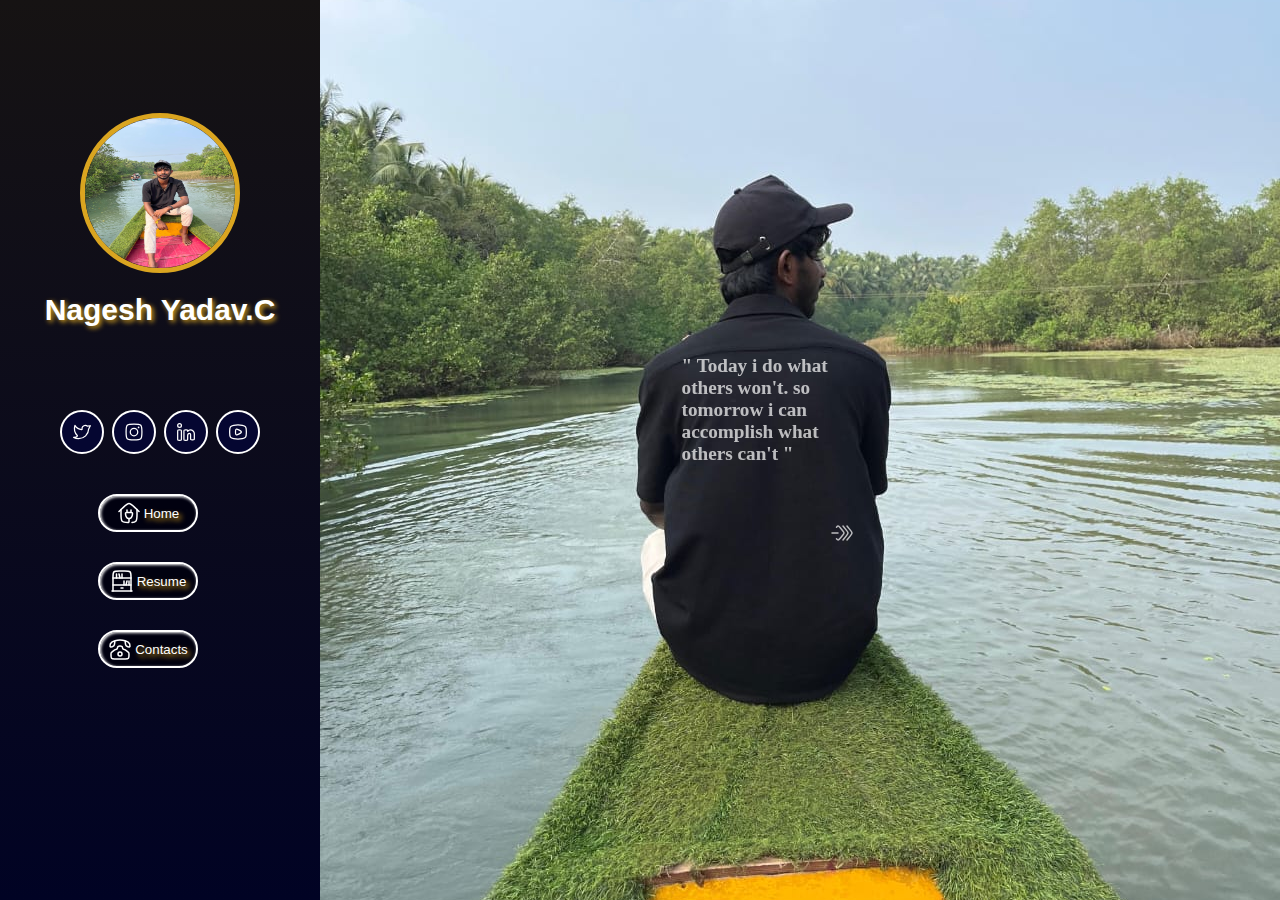
<file: index.html>
<!DOCTYPE html>
<html lang="en">
<head>
    <meta charset="UTF-8">
    <meta name="viewport" content="width=device-width, initial-scale=1.0">
    <title>Document</title>
    <link rel="stylesheet" href="style1.css">
</head>
<body>
    <div class="left">
        <div class="card">
        <img src="images/i5.jpeg" alt="" width="150px" height="150px">
        <h2>Nagesh Yadav.C</h2></div>
        <div class="logos">
            <div><img src="logos/twitter.svg" alt=""></div>
            <div><img src="logos/insta.svg" alt=""></div>
            <div><img src="logos/linkedin.svg" alt=""></div>
            <div><img src="logos/youtube.svg" alt=""></div>
        </div>
        <div class="next">
            <ul>
                <li><a href="https://nageshyadav23.github.io/protofolio/"><button><img src="logos/home.svg" alt="">Home</button></a></li>
                <li><a href="https://nageshyadav23.github.io/protofolio/Resume.html"><button><img src="logos/resume.svg" alt="">Resume</button></a></li>
                <li><a href="https://nageshyadav23.github.io/protofolio/Contactus.html"><button><img src="logos/contact.svg" alt="">Contacts</button></a></li>
        </div>
    </div>
    <div class="right">
        <div class="info">
            <p>" Today i do what others won't. so tomorrow i can accomplish what others can't  "</p>
            <img src="logos/info.svg" alt="">
        </div>
       </div>
</body>
</html>
</file>
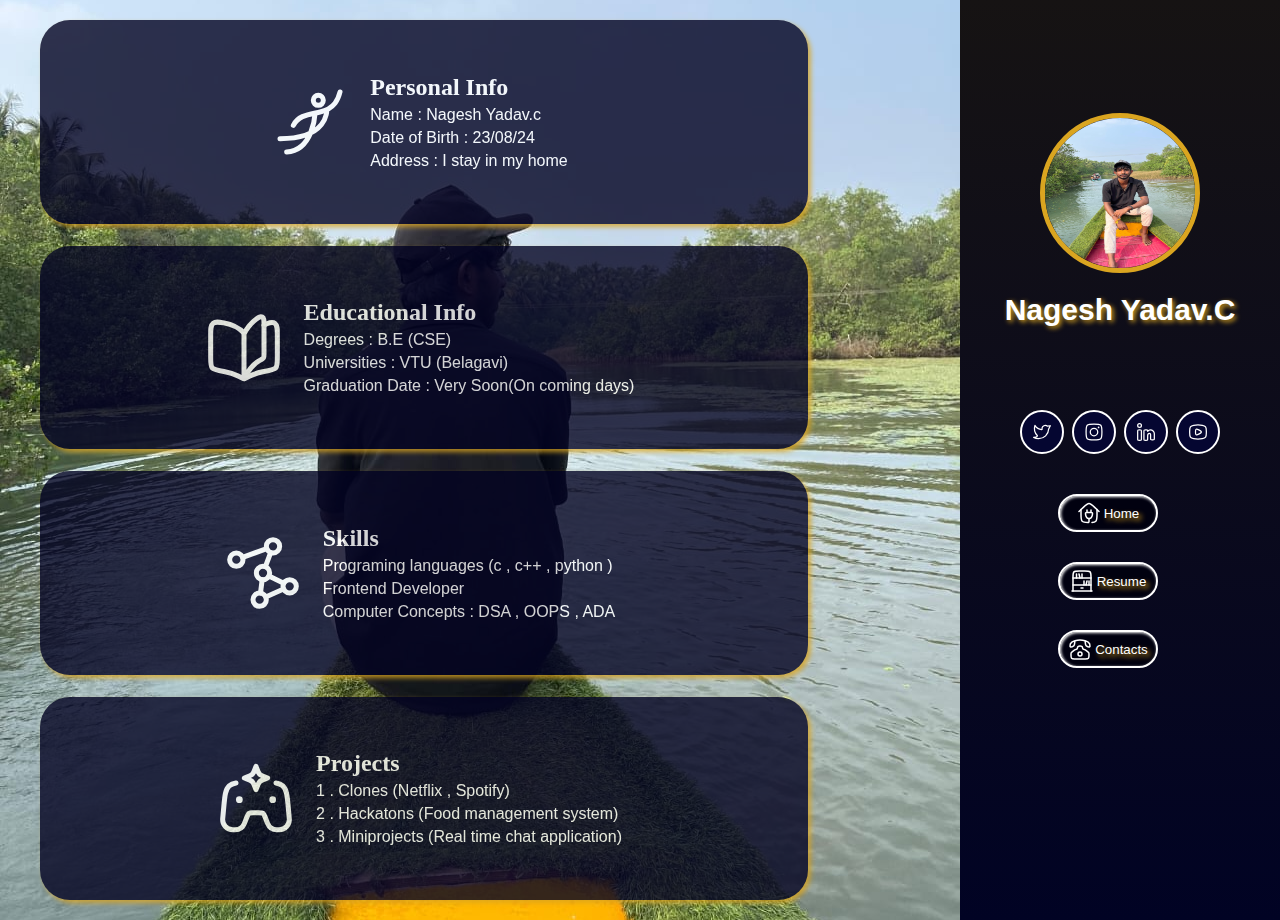
<file: Resume.html>
<!DOCTYPE html>
<html lang="en">
<head>
    <meta charset="UTF-8">
    <meta name="viewport" content="width=device-width, initial-scale=1.0">
    <title>Document</title>
    <link rel="stylesheet" href="style1.css">
</head>
<body>
    <div class="rright">
       <div class="rcard">
        <img src="logos/personal.svg" alt="personal">
        <div class="cardinfo"><h2>Personal Info</h2>
        <div>Name : Nagesh Yadav.c</div>
        <div>Date of Birth : 23/08/24</div>
        <div>Address : I stay in my home</div>
       </div></div>
       <div class="rcard">
        <img src="logos/edu.svg" alt="Educational Info">
        <div class="cardinfo"><h2>Educational Info</h2>
        <div>Degrees : B.E (CSE)</div>
        <div>Universities : VTU (Belagavi)</div>
        <div>Graduation Date : Very Soon(On coming days)</div>
       </div></div>
       <div class="rcard">
        <img src="logos/skill.svg" alt="Skills">
        <div class="cardinfo"><h2>Skills</h2>
        <div>Programing languages (c , c++ , python ) </div>
        <div>Frontend Developer  </div>
        <div>Computer Concepts : DSA , OOPS , ADA</div>
       </div></div>
       <div class="rcard">
        <img src="logos/project.svg" alt="Projects">
        <div class="cardinfo"><h2>Projects</h2>
        <div>1 . Clones (Netflix , Spotify)</div>
        <div>2 . Hackatons (Food management system)</div>
        <div>3 . Miniprojects (Real time chat application)</div>
       </div></div>
        </div>
    <div class="left">
        <div class="card">
        <img src="images/i5.jpeg" alt="" width="150px" height="150px">
        <h2>Nagesh Yadav.C</h2></div>
        <div class="logos">
            <div><img src="logos/twitter.svg" alt=""></div>
            <div><img src="logos/insta.svg" alt=""></div>
            <div><img src="logos/linkedin.svg" alt=""></div>
            <div><img src="logos/youtube.svg" alt=""></div>
        </div>
        <div class="next">
            <ul>
                <li><a href="https://nageshyadav23.github.io/protofolio/"><button><img src="logos/home.svg" alt="">Home</button></a></li>
                <li><a href="https://nageshyadav23.github.io/protofolio/Resume.html"><button><img src="logos/resume.svg" alt="">Resume</button></a></li>
                <li><a href="https://nageshyadav23.github.io/protofolio/Contactus.html"><button><img src="logos/contact.svg" alt="">Contacts</button></a></li>
        </div>
    </div>
   
</body>
</html>
</file>
<file: style1.css>
*{
    margin: 0;padding: 0;
}

body{
    display: flex;

}

.right,.rright{
    width: 75vw;
    min-height: 100vh;
    background-image: url("images/i6.jpeg");
    
    background-size:cover ;
    background-repeat: no-repeat;
    background-position: center;
    background-color: black;
    }
    .rright{
        /* background: linear-gradient(rgb(50, 37, 4),rgb(21, 20, 20)); */
        display: flex;
        flex-wrap: wrap;
        padding: 10px;
        gap: 2px;
       
    }

.left{
    width: 25vw;
    min-height: 100vh;
    background: linear-gradient(rgb(22, 19, 19),rgb(1, 3, 36));
    /* background-color: rgb(3, 4, 28); */
    color: white;

   }
   .card{width: 20vw;
    height: 40vh;
    margin-top: 40px;
    margin-left:  2.5vw;
    display: flex;
    flex-direction: column;
    justify-content: center;
    align-items: center;
    gap: 20px;
   
   }

   .card img{
    border: 5px solid goldenrod;
    border-radius: 80px;
    cursor: pointer;
}

.card h2{
    font-family:'Trebuchet MS', 'Lucida Sans Unicode', 'Lucida Grande', 'Lucida Sans', Arial, sans-serif;
    text-shadow: 2px 2px 5px goldenrod;
    font-size: 30px;
    
}
.logos{
   
    display: flex;
    width: 25vw;
    
    justify-content:center;
    align-items: center;
    gap: 8px;
    margin-top: 10px;
  
}
.logos div{
    width:40px;
    height:40px;
    display: flex;
    justify-content: center;
    align-items: center;
   background-color: rgb(5, 6, 49);
    border-radius: 80px;
    border: 2px solid white;

}
.logos div img{
    width: 20px;
    filter: invert();
}
.next{
    
    width: 20vw;
    height: 30vh;
    margin-top:  40px;
    margin-left: 20px;
   }
   .next ul{
    list-style: none;
    display: flex;
    flex-direction: column;
    justify-content:space-between;
    align-items: center;
    gap: 30px
    ;

   }
   .next ul li a{
    text-decoration: none;
    color: white;
    font-family:'Trebuchet MS', 'Lucida Sans Unicode', 'Lucida Grande', 'Lucida Sans', Arial, sans-serif;
    
    }
   .next ul li a button{
    background-color: rgb(1, 1, 16);
    min-width: 100px;
    padding: 5px ;
    display: flex;
    justify-content: center;
    align-items: center;
    gap: 3px;
    border: 2px solid white;
    box-shadow: 1px 1px 3px white inset;
    border-radius: 20px;
    color: white;
    text-shadow: 3px 3px 5px goldenrod;
   }
   .logos div:hover{
    background-color: rgb(14, 14, 99);
    border: 2px solid  rgb(1, 1, 16);
    box-shadow: 2px 2px 10px goldenrod;
    cursor: pointer;
    padding:2px 5px;
   }
   .next ul li a button:hover{
           background-color: rgb(14, 14, 99);
           border: 2px solid  rgb(1, 1, 16);
           box-shadow: 2px 2px 10px goldenrod;
           cursor: pointer;
           padding: 5px 15px;
}
   .next ul li a button img{
    filter: invert();
   }
 
   .info
   {
    height: 30vh;
    width: 15vw;
    border-radius: 8px;
    color: white;
    margin:30vh 22vw;
    opacity: 0.7;
    display:flex;
    align-items: center;
    justify-content: center;
    flex-direction: column;
    padding: 5px 80px;
    position: absolute;
   font-weight: bolder;
   font-size: larger;
   font-family:cursive
    
   }
   .info img{
    position: absolute;
    bottom: 5px;
    right: 100px;
    filter: invert();
   }

   .rcard{
    width: 60vw;
    background-color: rgb(3, 3, 34);
    opacity: 0.8;
    border-radius: 30px;
    position:relative;
    color: white;
    margin: 10px 30px;
    box-shadow: 3px 3px 5px goldenrod;
    display:flex;
    justify-content: center;
    align-items: center;
    gap: 10px;
    
  
   }
   .rcard img{
  width: 80px;
  filter: invert();
  }

   .cardinfo{
    padding: 0 10px;
    display: flex;
    flex-direction: column;
    gap: 5px;
    padding-bottom: 10px;
    
   }
   .cardinfo h2{
    padding-top: 10px;
    font-family:'Times New Roman', Times, serif;
   }
   .cardinfo div{
    font-family: sans-serif;
   }
   .rcard:hover{
    background-color: goldenrod;
    color: black;

   }

   .contact{
    background: linear-gradient(rgb(22, 19, 19),rgb(1, 3, 36));
    width: 60vw;
    height: 80vh;
    display: flex;
   justify-content: center;
    align-items: center;
    gap: 100px;
    margin: 60px auto;
    opacity: 0.8;
    color:white;
    position: relative;
    border-radius: 20px;
   }
   .bl{
    display: flex;
    flex-direction: column;
   }
   .block{
    padding: 10px;
    min-width: 180px;
    min-height: 50px;
    /* background-color: aquamarine; */
    margin: 5px;

   }
   .input{
    width: 22vw;
    height: 45vh;
  
    display: flex;
    flex-direction: column;
    justify-content: center;
    gap: 20px;
    font-size: medium;
    font-family:Arial, Helvetica, sans-serif;
    position: relative;
    top: 30px;
    
   }
   .input input{
    width: 100%;
    margin-top: 5px;
    background-color: white;

    height: 20px;
    border-radius: 4px;
   }
  .msg input{
   max-width: 22vw;
    height: 80px;
   
  }
  .contact h1{
    position: absolute;
    top: 30px;
  }

  .input button{
    padding: 7px;
    width: 80px;
    border-radius: 10px;
    background-color: rgb(1, 1, 16);
    color: white;
    border: 2px solid rgb(6, 116, 116);
    position: relative;
    left: 90px;
    cursor: pointer;
    box-shadow: 5px 5px 5px solid goldenrod;
  }
  .input button:hover{
    background-color: goldenrod;
    color: black;
  }
</file>
